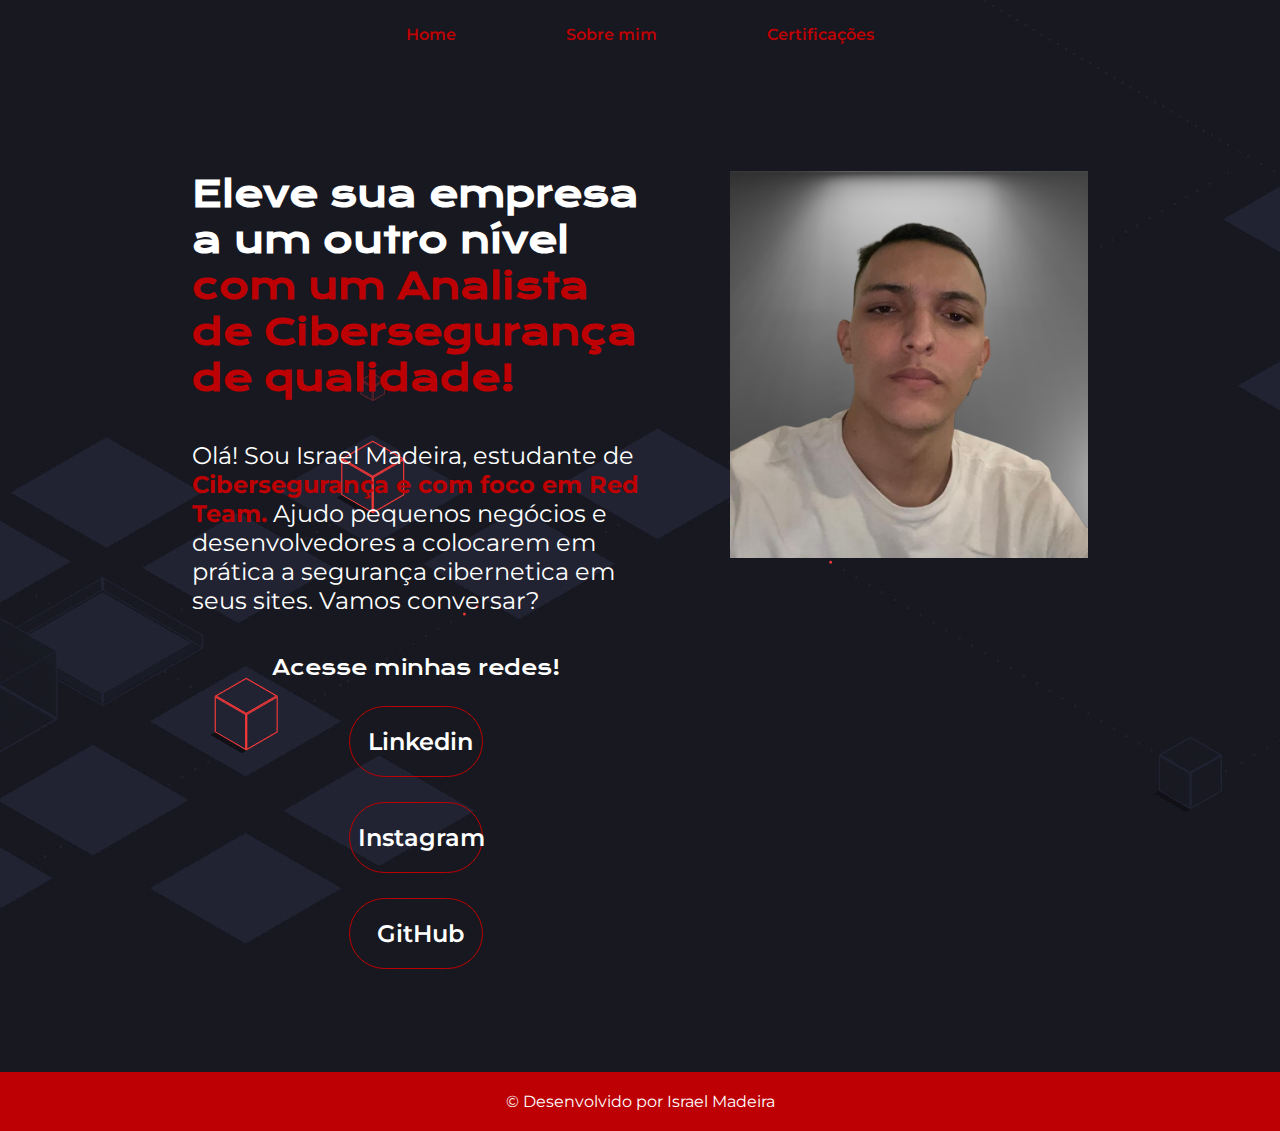
<file: index.html>
<!DOCTYPE html>
<html lang="pt-br">

<head>
    <meta charset="UTF-8">
    <meta http-equiv="X-UA-compatible" content="IE=edge">
    <meta name="viewport" content="width=device-width, initial-scale=1.0">
    <link rel="stylesheet" href="./estilos/estilo copy.css">
    <link rel="stylesheet" href="https://cdnjs.cloudflare.com/ajax/libs/font-awesome/6.5.1/css/all.min.css" integrity="sha512-DTOQO9RWCH3ppGqcWaEA1BIZOC6xxalwEsw9c2QQeAIftl+Vegovlnee1c9QX4TctnWMn13TZye+giMm8e2LwA==" crossorigin="anonymous" referrerpolicy="no-referrer" />
    
    <title>Portfolio</title>
	<link type="image/png" sizes="32x32" rel="icon" href="./Fotos/icons-cubo.png">
</head>

<body background="./Fotos/fundo.gif">
    <header class="cabecalho">
        <nav class="cabecalho__menu">
            <a class="cabecalho__menu__link" href="index.html">Home</a>
            <a class="cabecalho__menu__link" href="sobremim.html">Sobre mim</a>
            <a class="cabecalho__menu__link" href="certificados.html">Certificações</a>
        </nav>
    </header>


    <main class="apresentacao">
        <section class="apresentacao__textos">
            <h1 class="apresentacao__textos__titulo">Eleve sua empresa a um outro nível
                <strong class="titulo">com um Analista de Cibersegurança de qualidade!</strong>
            </h1>

            <p class="apresentacao__textos__paragrafo">Olá! Sou Israel Madeira, estudante de  <strong class="titulo2">Cibersegurança e com foco em Red Team.</strong>
                Ajudo pequenos negócios e desenvolvedores a colocarem em prática a segurança cibernetica em seus sites.
                Vamos conversar?</p>
            <div class="apresentacao__links">
                <h2 class="apresentacao__links__subtitulo">Acesse minhas redes!</h2>
                
                <a class="apresentacao__links__link" href="https://www.linkedin.com/in/israel-madeira-dantas-de-lima-0a9602165/">
                    <i class="fa-brands fa-linkedin-in"></i>
                    Linkedin
                </a>
                
                    <a class="apresentacao__links__link" href="https://www.instagram.com/israeldantasss">
                        <i class="fa-brands fa-instagram"></i>
                        Instagram
                    </a>
                
                <a class="apresentacao__links__link" href="https://github.com/IsraelMadeira">
                    <i class="fa-brands fa-github"></i>
                    GitHub
                </a>
            </div>

        </section>
        <img class="apresentacao__img" src="Fotos/fotoEu.png" alt="Minha foto de apresentação">
    </main>


    <footer class="rodape">
        <p>© Desenvolvido por Israel Madeira</p>
    </footer>

</body>


</html>
</file>
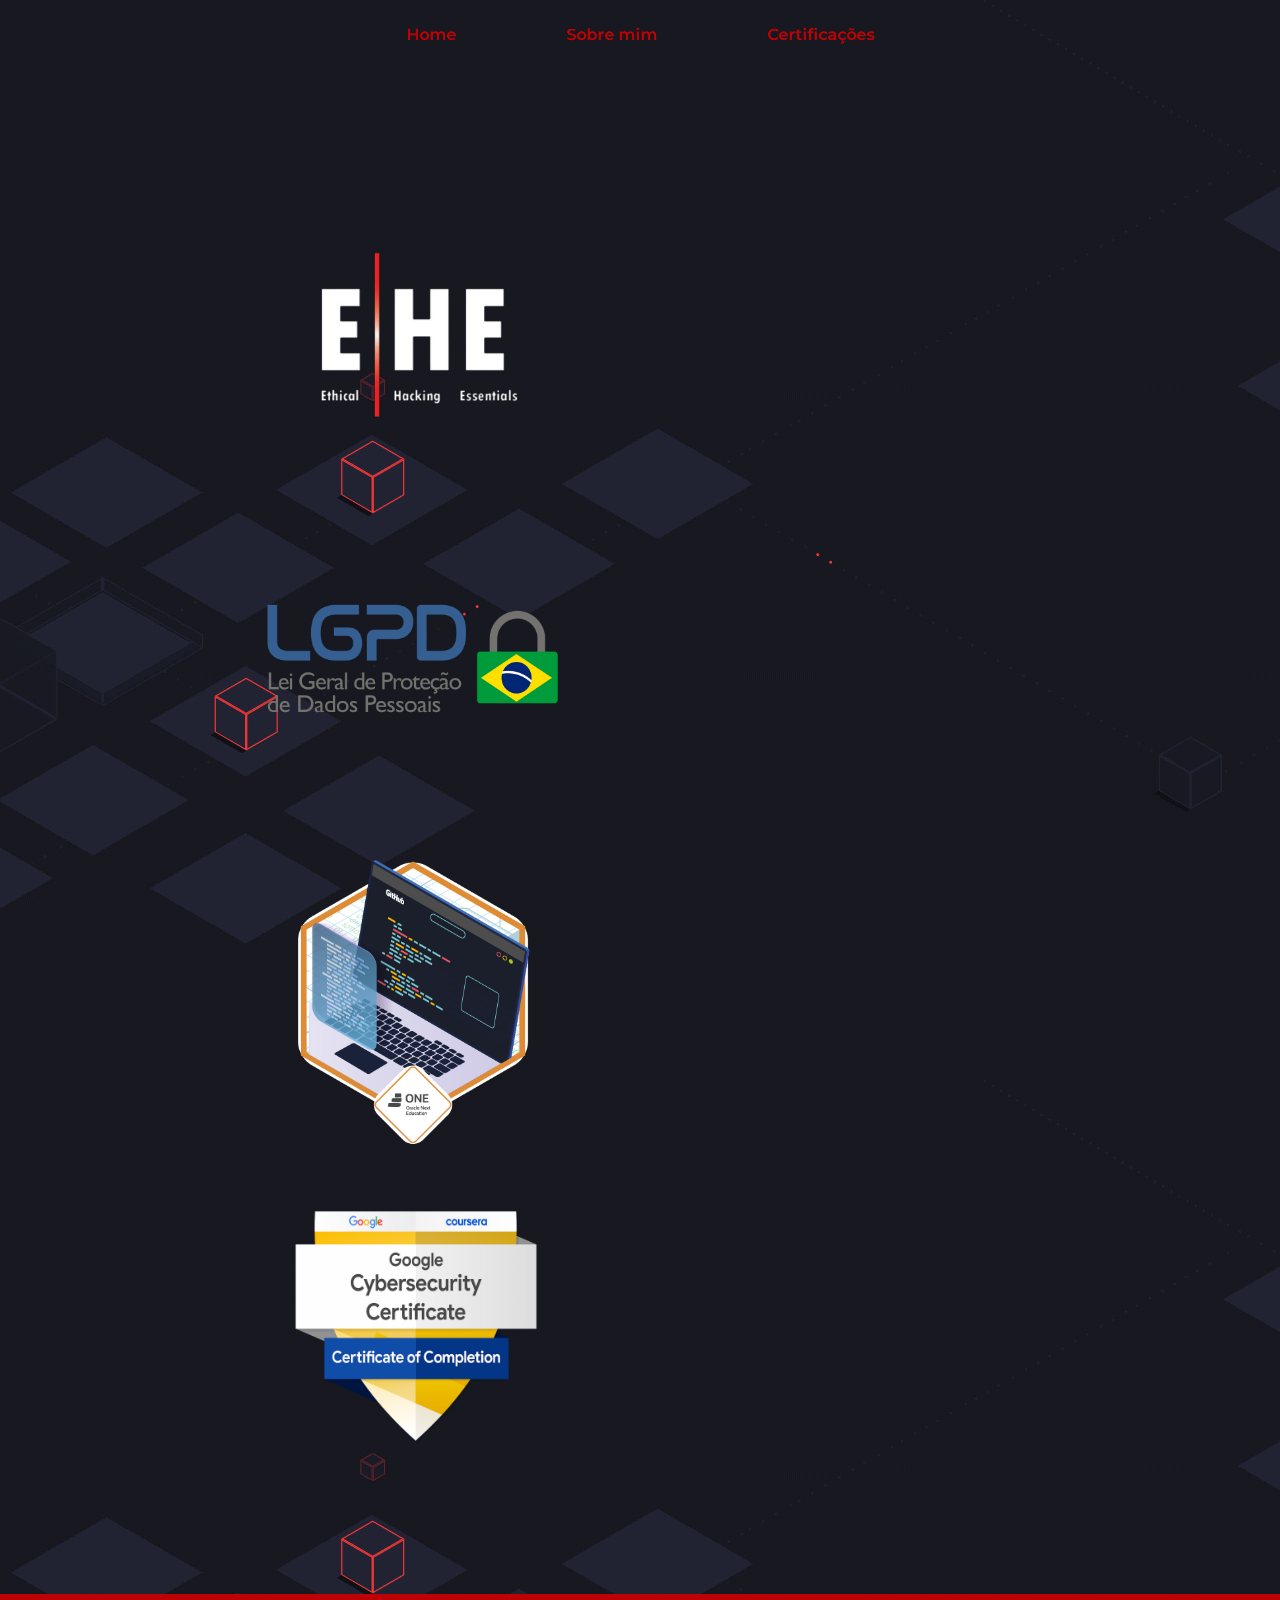
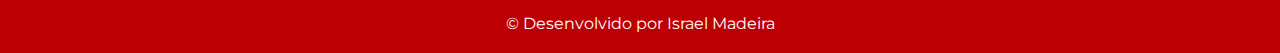
<file: certificados.html>
<!DOCTYPE html>
<html lang="pt-br">

<head>
    <meta charset="UTF-8">
    <meta http-equiv="X-UA-compatible" content="IE=edge">
    <meta name="viewport" content="width=device-width, initial-scale=1.0">
    <link rel="stylesheet" href="./estilos/estilo copy.css">
    <link rel="stylesheet" href="https://cdnjs.cloudflare.com/ajax/libs/font-awesome/6.5.1/css/all.min.css" integrity="sha512-DTOQO9RWCH3ppGqcWaEA1BIZOC6xxalwEsw9c2QQeAIftl+Vegovlnee1c9QX4TctnWMn13TZye+giMm8e2LwA==" crossorigin="anonymous" referrerpolicy="no-referrer" />
    
    <title>Portfolio</title>
	<link type="image/png" sizes="32x32" rel="icon" href="./Fotos/icons-cubo.png">
</head>
</head>

<body background="./Fotos/fundo.gif">
    <header class="cabecalho">
        <nav class="cabecalho__menu">
            <a class="cabecalho__menu__link" href="index.html">Home</a>
            <a class="cabecalho__menu__link" href="sobremim.html">Sobre mim</a>
            <a class="cabecalho__menu__link" href="certificados.html">Certificações</a>
        </nav>
    </header>


    <main class="apresentacao">


        <section class="apresentacao__textos">

            <div class="divcertmae">
                <div class="ehe">
                    <img src="./Fotos/ehe.png" alt="">
                </div>

                <div class="lgpd">
                    <img src="./Fotos/LGPD.png" alt="Lei geral de proteção de dados">
                </div>

                <div class="ONE">
                    <img src="./Fotos/GitHub challenge decodificador.png" alt="badged ONE">
                </div>

                <div class="googlecyber">
                    <img src="./Fotos/google-cybersecurity-certificate.png" alt="">
                </div>

            </div>
        </section>

    
    </main>


    <footer class="rodape">
        <p>© Desenvolvido por Israel Madeira</p>
    </footer>

</body>



</html>
</file>
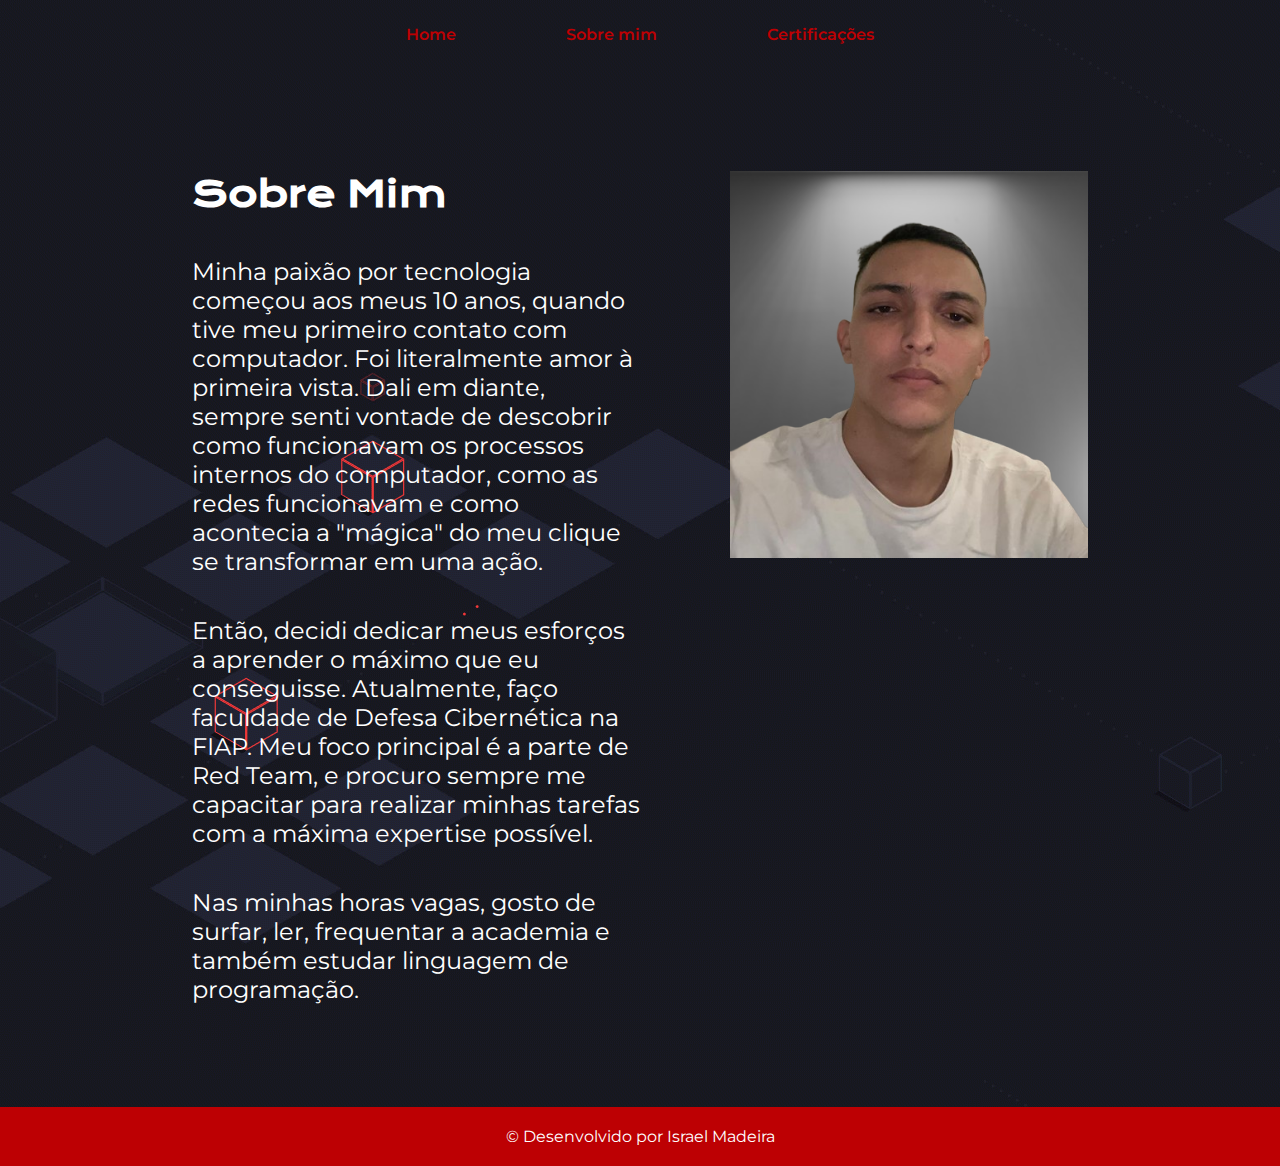
<file: sobremim.html>
<!DOCTYPE html>
<html lang="pt-br">

<head>
    <meta charset="UTF-8">
    <meta http-equiv="X-UA-compatible" content="IE=edge">
    <meta name="viewport" content="width=device-width, initial-scale=1.0">
    <link rel="stylesheet" href="./estilos/estilo copy.css">
    <link rel="stylesheet" href="https://cdnjs.cloudflare.com/ajax/libs/font-awesome/6.5.1/css/all.min.css" integrity="sha512-DTOQO9RWCH3ppGqcWaEA1BIZOC6xxalwEsw9c2QQeAIftl+Vegovlnee1c9QX4TctnWMn13TZye+giMm8e2LwA==" crossorigin="anonymous" referrerpolicy="no-referrer" />

    <title>Sobre Mim</title>
    <link type="image/png" sizes="32x32" rel="icon" href="./Fotos/icons-cubo.png">

</head>

<body background="./Fotos/fundo.gif">
    <header class="cabecalho">
        <nav class="cabecalho__menu">
            <a class="cabecalho__menu__link" href="index.html">Home</a>
            <a class="cabecalho__menu__link" href="sobremim.html">Sobre mim</a>
            <a class="cabecalho__menu__link" href="certificados.html">Certificações</a>
        </nav>
    </header>

    <main class="apresentacao">
        <section class="apresentacao__textos">
            <h1 class="apresentacao__textos__titulo">Sobre Mim</h1>

            <p class="apresentacao__textos__paragrafo">Minha paixão por tecnologia começou aos meus 10 anos, quando tive meu primeiro contato com computador. Foi literalmente amor à primeira vista. 
                Dali em diante, sempre senti vontade de descobrir como funcionavam os processos internos do computador, como as redes funcionavam e como acontecia a "mágica" do meu clique se transformar em uma ação.

            </p>
            
            <p class="apresentacao__textos__paragrafo">Então, decidi dedicar meus esforços a aprender o máximo que eu conseguisse. Atualmente, faço faculdade de Defesa Cibernética na FIAP. Meu foco principal é a parte de Red Team,
                 e procuro sempre me capacitar para realizar minhas tarefas com a máxima expertise possível.
            </p>
            
            <p  class="apresentacao__textos__paragrafo">Nas minhas horas vagas, gosto de surfar, ler, frequentar a academia e também estudar linguagem de programação.
            </p>

        </section>
        <img class="apresentacao__img" src="Fotos/fotoEu.png" alt="Minha Foto">

    </main>

    <footer class="rodape">
        <p>© Desenvolvido por Israel Madeira</p>
    </footer>
</body>

</html>
</file>
<file: estilos/estilo copy.css>
@import url('https://fonts.googleapis.com/css2?family=Krona+One&family=Montserrat&display=swap');

:root {
    --cor-primaria: black;
    --cor-secundaria: white;
    --cor-tercearia: #bd0003;
    --cor-houver: #272727;

    --fonte-primaria: "Krona One", sans-serif;
    --fonte-secundaria: "Montserrat", sans-serif;
}

* {
    margin: 0;
    padding: 0;
    box-sizing: border-box;
}


.cabecalho {
    padding: 15px;
    width: 100vw;
    
}


.cabecalho__menu {
    display: flex;
    text-align: center;
    justify-content: center;
    gap: 80px;

}

.cabecalho__menu__link {
    padding: 10px 15px;
    font-family: var(--fonte-secundaria);
     font-size: 1rem;
    font-weight: 600;
    align-items: center;
    color: var(--cor-tercearia);
    text-decoration: none;
}

.cabecalho__menu__link:hover{
    color: var(--cor-secundaria);
}

.titulo {
    color: var(--cor-tercearia);
}

.titulo2 {
    color: var(--cor-tercearia);
}

.apresentacao {
    padding: 8% 15%;
    display: flex;
    align-items: flex-start;
    justify-content: space-between;
    gap: 82px;
}

.apresentacao__textos {
    width:50%;
    display: flex;
    flex-direction: column;
    gap: 40px;

}

.apresentacao__textos__titulo {
    font-size:2.25rem;
    font-family: var(--fonte-primaria);
    color: var(--cor-secundaria);
    
}

.apresentacao__textos__paragrafo {
    font-size: 1.5rem;
    font-family: var(--fonte-secundaria);
    color: var(--cor-secundaria);
    
}

.apresentacao__links {
    display: flex;
    flex-direction: column;
    align-items: center;
    justify-content: space-around;
    gap: 25px;
    color: var(--cor-secundaria);
}

.fa-brands{
    color: red;
    font-size: 30px;
}

.apresentacao__links__link {
    display: flex;
    justify-content: center;
    gap: 10px;
    align-items: center;
    border: 1px solid var(--cor-tercearia);
    width: 30%;
    text-align: center;
    border-radius: 12.5rem;
    font-size: 1.5rem;
    padding: 1.25rem 0;
    text-decoration: none;
    color: var(--cor-secundaria);
    font-family: var(--fonte-secundaria);
    font-weight: 600;
}

.apresentacao__links__link:hover {
    background-color: var(--cor-houver);
}

.apresentacao__img {
    width:40%;
}

.apresentacao__links__subtitulo {
    font-family: var(--fonte-primaria);
    font-weight: 400;
    font-size: 1.25rem;
}

.redes__config{
    display: flex;
    align-items: center;
    justify-content: center;
    height: 33px;
    width: 32px;
}

.rodape {
    padding: 1.25rem;
    background-color: var(--cor-tercearia);
    color: var(--cor-secundaria);
    text-align: center;
    font-family: var(--fonte-secundaria);
    font-size: 1rem;
    font-weight: 400;
    width: 100vw;
    

}

/* Esses estilos são referentes aos certificados*/
.divcertmae {
    display:flex;
    justify-items: left;
    flex-wrap: wrap;
    justify-content: center;


}

.lgpd {
    display: flex;
    flex-direction: column;
    width: 330px;
    height: 330px;
    justify-content: center;

}

.ehe {
    display: flex;
    flex-direction:column;
    width: 330px;
    height: 330px;
    justify-content: center;
}

.ONE {
    display: flex;
    flex-direction:column;
    width: 330px;
    height:330px;
    justify-content: center;
}

.googlecyber{
    display: flex;
    flex-direction:column;
    justify-content: center;
    width: 330px;
    height:330px;
}



@media (max-width:800px){

    .cabecalho{
     padding: 10%;

    }

    .cabecalho__menu {
        justify-content: center;
        gap: 2px;
    }

    .apresentacao{
        flex-direction: column-reverse;
        align-items: center;
        padding: 5%;
        width: 100vw;
        
    }

    .apresentacao__textos__titulo {
        font-size: 25px;
    }

    .apresentacao__textos__paragrafo{
        font-size: 19px;
    }

    .apresentacao__textos {
        width:auto;
    }

    .apresentacao__links__subtitulo{
        text-align: center;
    }

    .apresentacao__links__link{
        width: 70%;
    }

    .rodape{
        width: 100vw;
    
    }
}
</file>
